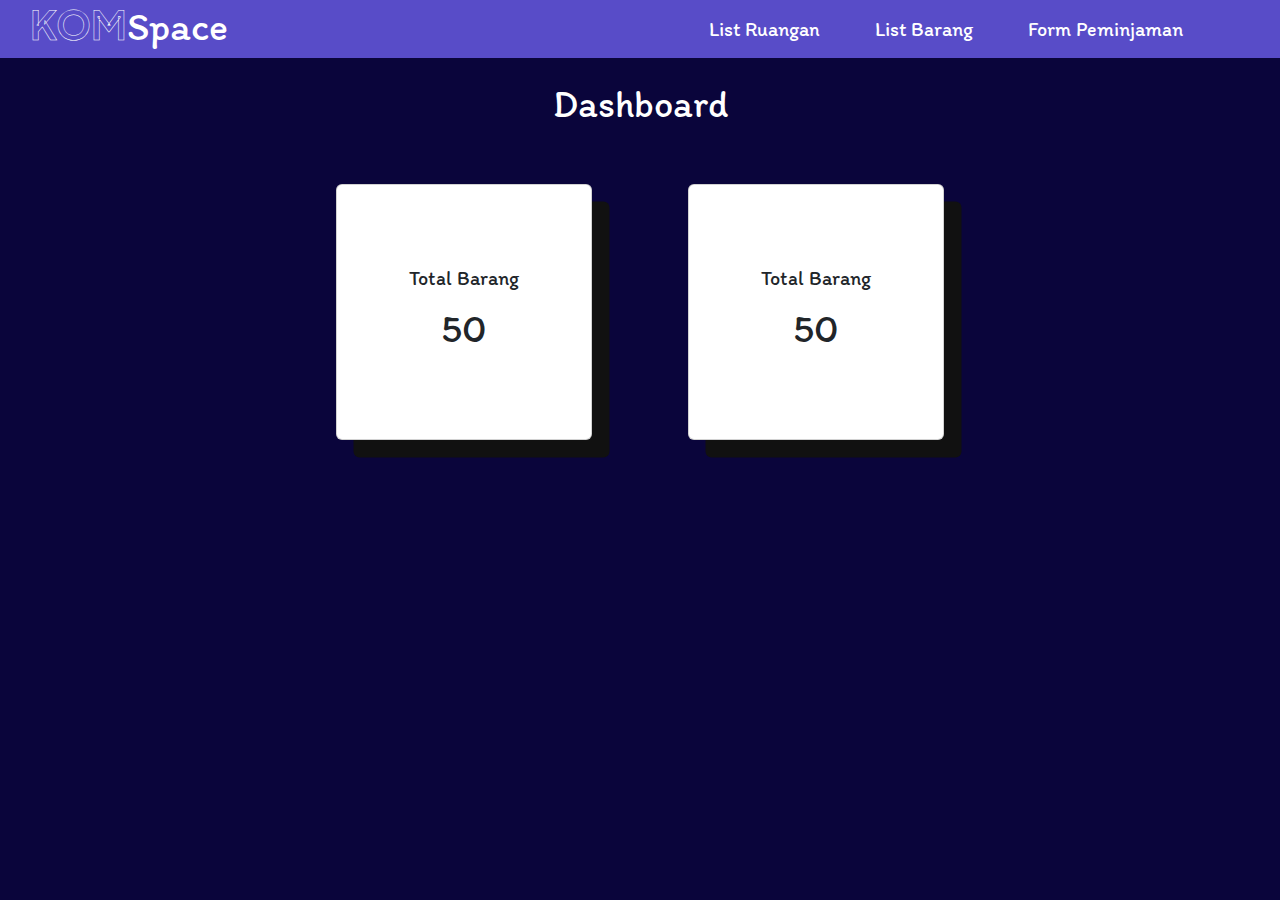
<file: index.html>
<!DOCTYPE html>
<html lang="en">
<head>
    <meta charset="UTF-8">
    <meta name="viewport" content="width=device-width, initial-scale=1.0">
    <link rel="stylesheet" href="/css/style.css">
    <link rel="stylesheet" href="https://fonts.googleapis.com/css2?family=Material+Symbols+Outlined:opsz,wght,FILL,GRAD@20..48,100..700,0..1,-50..200" />

    <!-- bootstrap -->
    <link href="https://cdn.jsdelivr.net/npm/bootstrap@5.3.3/dist/css/bootstrap.min.css" rel="stylesheet" integrity="sha384-QWTKZyjpPEjISv5WaRU9OFeRpok6YctnYmDr5pNlyT2bRjXh0JMhjY6hW+ALEwIH" crossorigin="anonymous">
    <script src="https://cdn.jsdelivr.net/npm/bootstrap@5.3.3/dist/js/bootstrap.bundle.min.js" integrity="sha384-YvpcrYf0tY3lHB60NNkmXc5s9fDVZLESaAA55NDzOxhy9GkcIdslK1eN7N6jIeHz" crossorigin="anonymous"></script>

    <link href='https://unpkg.com/boxicons@2.1.1/css/boxicons.min.css' rel='stylesheet'>
    <title>Home</title>   


</head>
<body>
   
<nav class="navbar">
    <div class="tulisan">
        <h1 class="logo"><a href="/index.html">
          <span style="background: url(https://cdn.textures4photoshop.com/tex/thumbs/seamless-galaxy-with-stars-texture-for-photoshop-thumb48.jpg) no-repeat center center;
            -webkit-background-clip: text; -webkit-text-stroke: 0.5px #fff;
            color: transparent; background-size: cover;">KOM</span>Space</span>
        </a></h1>
        <div class="container d-flex">
            <ul class="ms-auto" style="list-style-type: none;">
                <li>
                    <a href="ruangan.html">List Ruangan</a>
                </li>
                &nbsp;&nbsp;&nbsp;
                &nbsp;&nbsp;&nbsp;            
                <li>
                    <a href="barang.html">List Barang</a>
                </li>
                &nbsp;&nbsp;&nbsp;            
                &nbsp;&nbsp;&nbsp;
                <li href="">
                    <a href="data_pinjam_ruang.html">Form Peminjaman</a>
                </li>
                &nbsp;&nbsp;&nbsp;            
                &nbsp;&nbsp;&nbsp;
                <li href="">
                    <a href="logout" class="d-flex align-items-center"><ion-icon name="log-out-outline" style="font-size: 32px;"></ion-icon></a>                    </li>
            </ul>
        </div>
    </div> 
</nav>
<br>
<section class="home">
    <h1 class="text">Dashboard</h1>
    <br>
    <br>
    <div class="row justify-content-center">
        <div class="availability card col-6 mx-5 mb-5" style="width: 16rem; height: 16rem;">
            <div class="text-content card-body d-flex align-items-center justify-content-center flex-column">
              <h5 class="card-title">Total Barang</h5>
              <p class="card-text fs-1">50</p>
            </div>
        </div>
        <div class="availability card col-6 mx-5 mb-5" style="width: 16rem; height: 16rem;">
            <div class="text-content card-body d-flex align-items-center justify-content-center flex-column">
              <h5 class="card-title">Total Barang</h5>
              <p class="card-text fs-1">50</p>
            </div>
        </div>
    </div>
</section>



    <!-- <h1>List Ruangan</h1> -->
    <script src="https://cdn.jsdelivr.net/npm/@popperjs/core@2.11.8/dist/umd/popper.min.js" integrity="sha384-I7E8VVD/ismYTF4hNIPjVp/Zjvgyol6VFvRkX/vR+Vc4jQkC+hVqc2pM8ODewa9r" crossorigin="anonymous"></script>
    <script src="https://cdn.jsdelivr.net/npm/bootstrap@5.3.3/dist/js/bootstrap.min.js" integrity="sha384-0pUGZvbkm6XF6gxjEnlmuGrJXVbNuzT9qBBavbLwCsOGabYfZo0T0to5eqruptLy" crossorigin="anonymous"></script>
</body>
</html>
</file>
<file: css/style.css>
@import url('https://fonts.googleapis.com/css2?family=Itim&display=swap');
@import url('https://fonts.googleapis.com/css2?family=Plus+Jakarta+Sans:ital,wght@0,200..800;1,200..800&display=swap');

* {
    margin: 0;
    padding: 0;
    box-sizing: border-box;
    font-family: "Itim", cursive;
}

body {
    min-height: 100vh;
    justify-content: center;
    background: rgb(10, 5, 59) !important;
}


/* room card */
.card-room > .card, .card > img{
    border-radius: 20px !important;
}
.card-icon .material-symbols-outlined.icn {
    font-size: 0; /* Initially hide the icon */
    color: #000000; /* Default color */
    transition: transform 0.4s ease; /* Smooth transition */
    transform: translateX(-100%) scale(1); /* Initially move the icon outside the card */
}

.card-room:hover .card-icon .material-symbols-outlined.icn {
    font-size: 24px; /* Show the icon on hover */
    transform: translateX(0) scale(1); /* Move the icon to its original position and keep the scale at 1 */
}

.card-icon.clicked .material-symbols-outlined.icn {
    transform: translateX(0) scale(1.5); /* Zoom in the icon when clicked by increasing the scale */
}


/* nav */
.navbar .tulisan {
    padding-left: 20px;
    width: 100%;
    display: flex;
    flex-direction: row;
    --bs-bg-opacity: 1;
    background-color: rgba(88, 76, 200, 1) !important;
}

.navbar .tulisan ul {
    justify-content: space-between;
    font-size: 20px;
    align-items: center;
    display: flex;
    flex-direction: row;
    padding: 0 20px 0 0 !important;
    margin-bottom: 0 !important;
}

.navbar {
    padding: 0% !important;
}

.navbar a {
    color: white;
    text-decoration: none;
    padding: 10px 10px;
    position: relative;
}

.navbar ul li a::after {
    content: '';
    position: absolute;
    left: 0;
    bottom: -3px;
    width: 100%;
    height: 2px;
    background-color: white;
    transform: scaleX(0);
    transition: transform 0.3s ease-in-out;
}

.navbar ul li a:hover::after {
    transform: scaleX(1);
}

h1.logo span {
    font-family: "Plus Jakarta Sans", sans-serif;
    font-weight: bold;
}

h1.text {
    position: relative;
    font-size: 38px;
    font-weight: 500;
    color: #fff;
    text-align: center;
}

/* dashboard */
.availability {
    background-color: #fff;
    border-radius: 10px;
    box-shadow: 17.5px 17.5px rgba(17, 17, 17, 1);
    padding: 20px;
    width: 300px;
    display: flex;
    align-items: center;
    margin-left: 20px;
    margin-right: 20px;
    transition: transform 0.3s ease-in-out;
}

.availability:hover {
    box-shadow: 17.5px 17.5px #3D3737;
    transform: scale(1.05);
}

div {
    display: block;
    unicode-bidi: isolate;
}


/* button */
.btn {
    background-color: #584CC8 !important;
    border: #584CC8 !important;
    border-radius: 50px !important;
    font-family: "Itim", cursive !important;
    color: white !important;
    font-weight: 400 !important;
}

iconify-icon{
    color: white;
    align-items: center;
    vertical-align: baseline;
}

.btn:hover {
    background-color: #867ca7 !important;
    border: #584CC8 !important;
    border-radius: 50px !important;
}

/* form */
.tab-heading th {
    color: white !important;
    padding: 10px 15px 10px 15px !important;
    font-weight: 500;
    font-size: 18px;
}

.modal-header {
    justify-content: center;
    border-bottom: none !important;
    padding-bottom: 0 !important;
}

.modal-header h1 {
    font-size: 30px !important;
}

.modal-content{
    border-radius: 35px;
    box-shadow: 20px 20px rgba(61,55,55, 1) !important;
}

label.form-label {
    font-size: 19px;
}

.status {
    margin-right: 5px;
    justify-content: first baseline;
    width: 30px;
    height: 30px;
}

::selection{
    background: #9295E0;
    color: #fff;
}

.wrapper:not(.title){
    display: grid;
    /* place-items: center; */
    overflow: hidden;
    max-width: 1300px;
    background: rgb(10,5,59);
    padding: 30px;
    border-radius: 5px;
    box-shadow: 0px 15px 20px rgba(0,0,0,0.1);
}

.wrapper .title-text{
    display: flex;
    width: 200%;
}

.wrapper .title{
    width: 50%;
    font-size: 30px;
    font-weight: 600;
    text-align: center;
    transition: all 0.6s cubic-bezier(0.68,-0.55,0.265,1.55);
}

.wrapper .slide-controls{
    position: relative;
    display: flex;
    height: 50px;
    width: 100%;
    overflow: hidden;
    margin: 30px 0 10px 0;
    justify-content: space-between;
    border-radius: 5px;
}


.slide-controls .slide{
    height: 100%;
    width: 100%;
    color: #fff !important;
    font-size: 18px;
    font-weight: 500;
    text-align: center;
    line-height: 48px;
    border: 1px solid lightsteelblue;
    cursor: pointer;
    z-index: 1;
    transition: all 0.6s ease;
}

.slide-controls label.ruangan{
    color: #000;
}
  
.slide-controls .slider-tab{
    position: absolute;
    height: 100%;
    width: 50%;
    left: 0;
    z-index: 0;
    border-radius: 5px;
    background: -webkit-linear-gradient(left, #aca8d9, #584CC8) !important;
    transition: all 0.6s cubic-bezier(0.68,-0.55,0.265,1.55) !important;
}

input[type="radio"]{
    display: none !important;
}

#barang:checked ~ .slider-tab{
    left: 50% !important;
}
#barang:checked ~ label.barang{
    color: #fff !important;
    cursor: default;
    user-select: none;
}

#login:checked ~ label.ruangan{
    cursor: default;
    user-select: none;
}

.wrapper .form-container{
    width: 100%;
    overflow: hidden;
}

.form-container .form-inner{
    display: flex;
    width: 200%;
}

.form-container .form-inner section:not(.table){
    width: 50%;
    transition: all 0.6s cubic-bezier(0.68,-0.55,0.265,1.55);
}

.form-inner section .field{
    height: 50px;
    width: 100%;
    margin-top: 20px;
}
.form-inner section .field input{
    height: 100%;
    width: 100%;
    outline: none;
    padding-left: 15px;
    border-radius: 5px;
    border: 1px solid lightgrey;
    border-bottom-width: 2px;
    font-size: 17px;
    transition: all 0.3s ease;
}

.form-inner section .field input::placeholder{
    color: #999;
    transition: all 0.3s ease;
}

form .field input:focus::placeholder{
    color: #b3b3b3;
}

section .butn{
    height: 50px;
    width: 100%;
    border-radius: 5px;
    position: relative;
    overflow: hidden;
}

section .butn .butn-layer{
    height: 100%;
    width: 300%;
    position: absolute;
    left: -100%;
    background: -webkit-linear-gradient(right, #aca8d9, #584CC8, #aca8d9, #584CC8);
    border-radius: 5px;
    transition: all 0.4s ease;;
}

section .butn:hover .butn-layer{
    left: 0;
}

section .butn input[type="submit"]{
    height: 100%;
    width: 100%;
    z-index: 1;
    position: relative;
    background: none;
    border: none;
    color: #fff;
    padding-left: 0;
    border-radius: 5px;
    font-size: 20px;
    font-weight: 500;
    cursor: pointer;
}

.butn {
    position: relative;
    overflow: hidden;
}

/* .butn .butn-layer {
    position: absolute;
    top: 0;
    left: 0;
    width: 100%;
    height: 100%;
    z-index: 1;
}

.butn .btn {
    position: relative;
    z-index: 2;
} */

.table-striped>tbody>tr:nth-child(odd)>td, 
.table-striped>tbody>tr:nth-child(odd)>th {
    color: #fff !important;
    background-color: #9295E0;
}

.table-striped>tbody>tr:nth-child(even)>td, 
.table-striped>tbody>tr:nth-child(even)>th {
    color: #fff !important;
    background-color: #B5B7DE;
}
</file>
